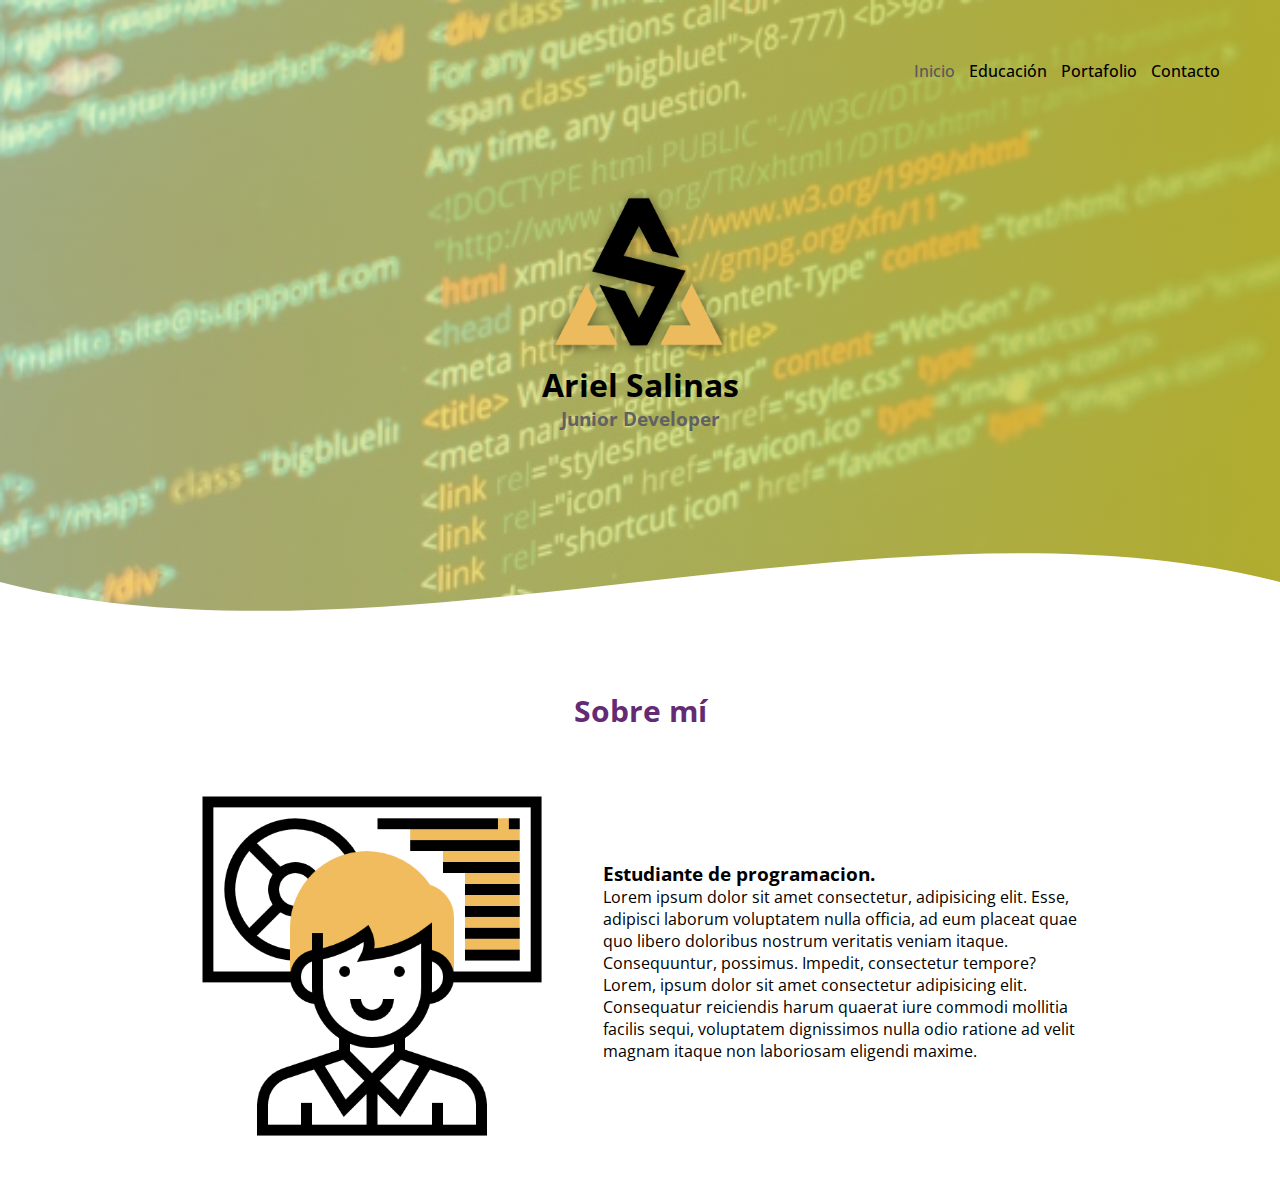
<file: index.html>
<!DOCTYPE html>
<html lang="en">
<head>
    <meta http-equiv="refresh" content="3" />

    <title>𝐴.𝑆. Inicio</title>
    <link rel="stylesheet" href="css/estilos.css">
    <link rel="shortcut icon" href="img/SA.B.png" type="image/x-icon">
    <link href="https://fonts.googleapis.com/css2?family=Open+Sans&display=swap" rel="stylesheet">
</head>
<body >
    <header>
        
        <nav>
            <a style="color: rgb(89, 88, 88);">Inicio</a>
            <a href="./educacion.html">Educación</a>
            <a href="#">Portafolio</a>
            <a href="#">Contacto</a>
        </nav>
        
        <section class="textos-header">
            <img src="img/S.A.S.png" width="200" alt="logo" class="logo">
            
            <h1>Ariel Salinas</h1>
            <h3>Junior Developer</h3>
        </section>
        <div class='wave' style="height: 150px; overflow: hidden;" ><svg viewBox="0 0 500 150" preserveAspectRatio="none" style="height: 100%; width: 100%;"><path d="M0.01,49.98 C150.00,149.98 349.20,-49.98 500.00,49.98 L500.00,149.98 L0.01,149.98 Z" style="stroke: none; fill: rgb(255, 255, 255);"></path></svg></div>
            
    </header>
    <main>
        <section class="contenedor sobre-nosotros">
            <h2 class="titulo">Sobre mí</h2>
            <div class="contenedor-sobre-nosotros">
                <img src="img/simulation.png" alt="" class="imagen-about-us" width="300">
                <div class="contenido-textos">
                    <h3> Estudiante de programacion.</h3>
                    <p>Lorem ipsum dolor sit amet consectetur, adipisicing elit. Esse, adipisci laborum voluptatem nulla officia, ad eum placeat quae quo libero doloribus nostrum veritatis veniam itaque. Consequuntur, possimus. Impedit, consectetur tempore? Lorem, ipsum dolor sit amet consectetur adipisicing elit. Consequatur reiciendis harum quaerat iure commodi mollitia facilis sequi, voluptatem dignissimos nulla odio ratione ad velit magnam itaque non laboriosam eligendi maxime.</p>
                </div>
            </div>
        </section>
        <section>
            <h2></h2>
            <div>

            </div>
        </section>
    </main>
</body>
</html>
</file>
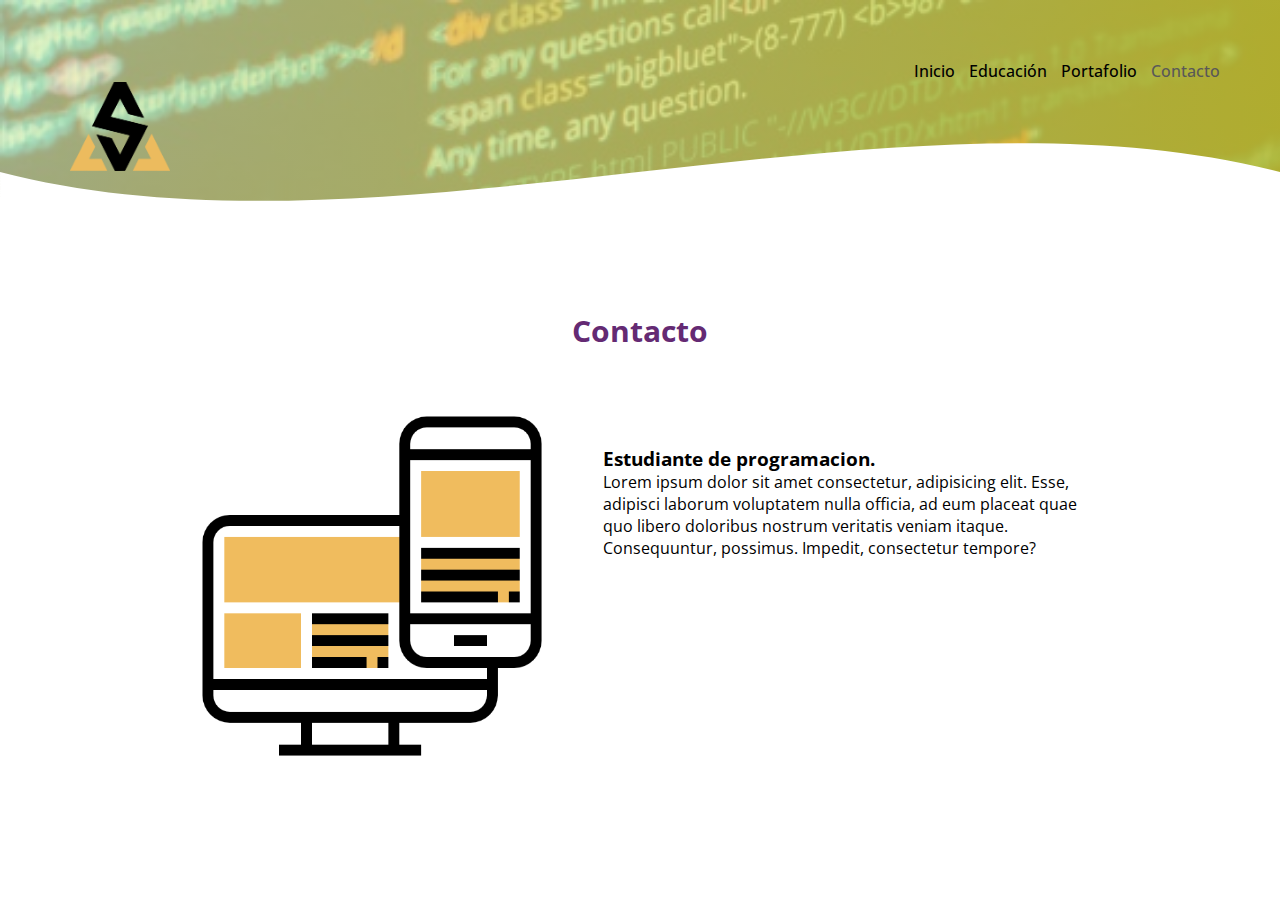
<file: contacto.html>
<!DOCTYPE html>
<html lang="en">
<head>
    <meta http-equiv="refresh" content="3" />

    <title>𝐴.𝑆. Contacto</title>
    <link rel="stylesheet" href="css/estilos-educacion.css">
    <link rel="shortcut icon" href="img/SA.B.png" type="image/x-icon">
    <link href="https://fonts.googleapis.com/css2?family=Open+Sans&display=swap" rel="stylesheet">
</head>
<body >
    <header>
        
        <nav>
            <a href="./index.html">Inicio</a>
            <a href="./educacion.html">Educación</a>
            <a href="./portafolio.html">Portafolio</a>
            <a style="color: rgb(89, 88, 88);">Contacto</a>
        </nav>
        
        <section class="textos-header">
            
            <img src="img/SA.E.png" width="100" alt="logo" class="logo">
        </section>
        <div class='wave' style="height: 150px; overflow: hidden;" ><svg viewBox="0 0 500 150" preserveAspectRatio="none" style="height: 100%; width: 100%;"><path d="M0.01,49.98 C150.00,149.98 349.20,-49.98 500.00,49.98 L500.00,149.98 L0.01,149.98 Z" style="stroke: none; fill: rgb(255, 255, 255);"></path></svg></div>
            
    </header>
    <main>
        <section class="contenedor sobre-nosotros">
            <h2 class="titulo">Contacto</h2>
            <div class="contenedor-sobre-nosotros">
                <img src="img/responsive.png" alt="" class="imagen-about-us" width="300">
                <div class="contenido-textos">
                    <h3> Estudiante de programacion.</h3>
                    <p>Lorem ipsum dolor sit amet consectetur, adipisicing elit. Esse, adipisci laborum voluptatem nulla officia, ad eum placeat quae quo libero doloribus nostrum veritatis veniam itaque. Consequuntur, possimus. Impedit, consectetur tempore?</p>
                </div>
            </div>
        </section>
        <section>
            <h2></h2>
            <div>

            </div>
        </section>
    </main>
</body>
</html>
</file>
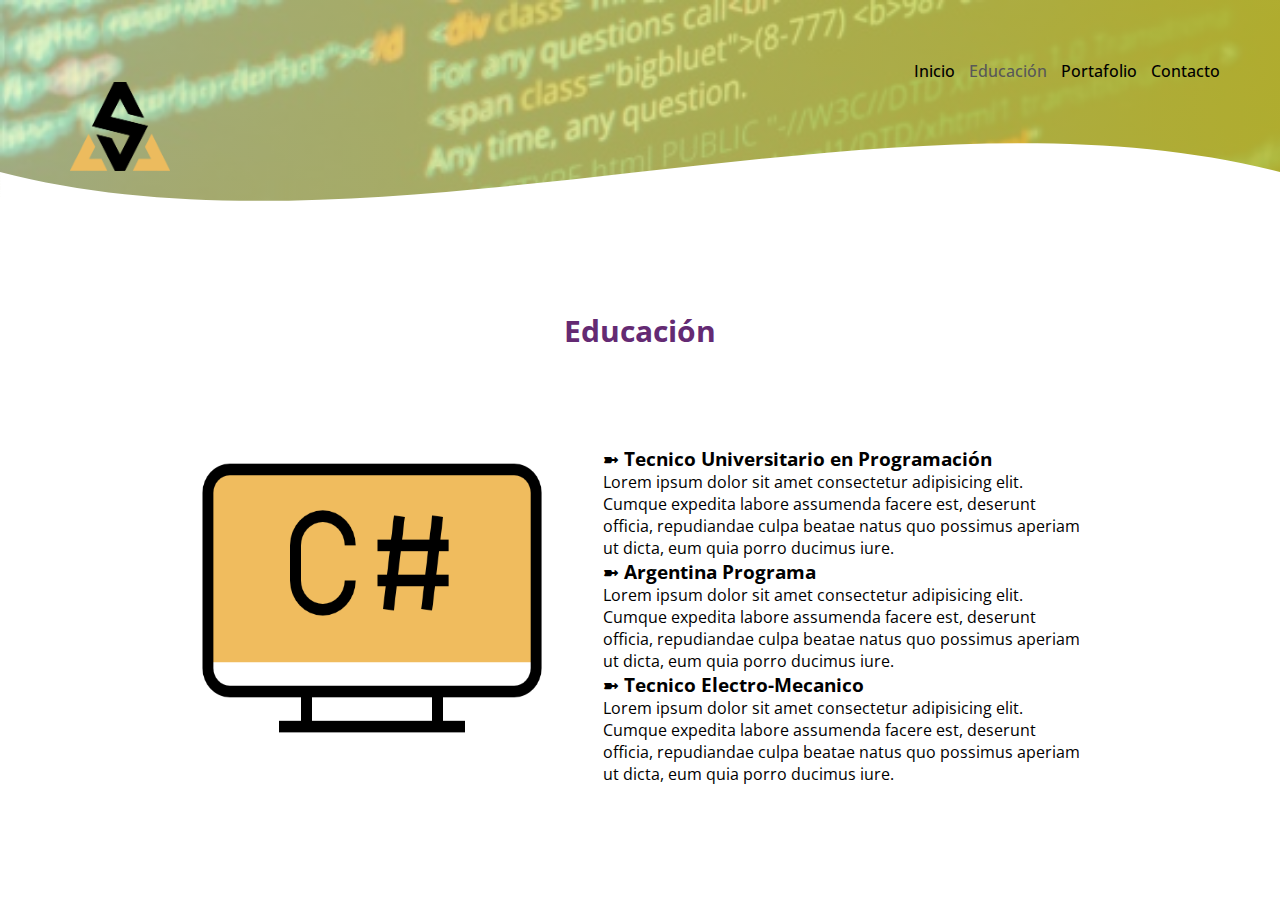
<file: educacion.html>
<!DOCTYPE html>
<html lang="en">
<head>
    <meta http-equiv="refresh" content="3" />

    <title>𝐴.𝑆. Educación</title>
    <link rel="stylesheet" href="css/estilos-educacion.css">
    <link rel="shortcut icon" href="img/SA.B.png" type="image/x-icon">
    <link href="https://fonts.googleapis.com/css2?family=Open+Sans&display=swap" rel="stylesheet">
</head>
<body >
    <header>
        
        <nav>
            <a href="./index.html">Inicio</a>
            <a style="color: rgb(89, 88, 88);">Educación</a>
            <a href="./portafolio.html">Portafolio</a>
            <a href="./contacto.html">Contacto</a>
        </nav>
        
        <section class="textos-header">
            
            <img src="img/SA.E.png" width="100" alt="logo" class="logo">
        </section>
        <div class='wave' style="height: 150px; overflow: hidden;" ><svg viewBox="0 0 500 150" preserveAspectRatio="none" style="height: 100%; width: 100%;"><path d="M0.01,49.98 C150.00,149.98 349.20,-49.98 500.00,49.98 L500.00,149.98 L0.01,149.98 Z" style="stroke: none; fill: rgb(255, 255, 255);"></path></svg></div>
            
    </header>
    <main>
        <section class="contenedor sobre-nosotros">
            <h2 class="titulo">Educación</h2>
            <div class="contenedor-sobre-nosotros">
                <img src="img/code.png" alt="" class="imagen-about-us" width="300">
                <div class="contenido-textos">
                    <h3>➼ Tecnico Universitario en Programación</h3>
                    <p>Lorem ipsum dolor sit amet consectetur adipisicing elit. Cumque expedita labore assumenda facere est, deserunt officia, repudiandae culpa beatae natus quo possimus aperiam ut dicta, eum quia porro ducimus iure.</p>
                    <h3>➼ Argentina Programa</h3>
                    <p>Lorem ipsum dolor sit amet consectetur adipisicing elit. Cumque expedita labore assumenda facere est, deserunt officia, repudiandae culpa beatae natus quo possimus aperiam ut dicta, eum quia porro ducimus iure.</p>
                    <h3>➼ Tecnico Electro-Mecanico</h3>
                    <p>Lorem ipsum dolor sit amet consectetur adipisicing elit. Cumque expedita labore assumenda facere est, deserunt officia, repudiandae culpa beatae natus quo possimus aperiam ut dicta, eum quia porro ducimus iure.</p>
                
                </div>
            </div>
        </section>
        <section>
            <h2></h2>
            <div>

            </div>
        </section>
    </main>
</body>
</html>
</file>
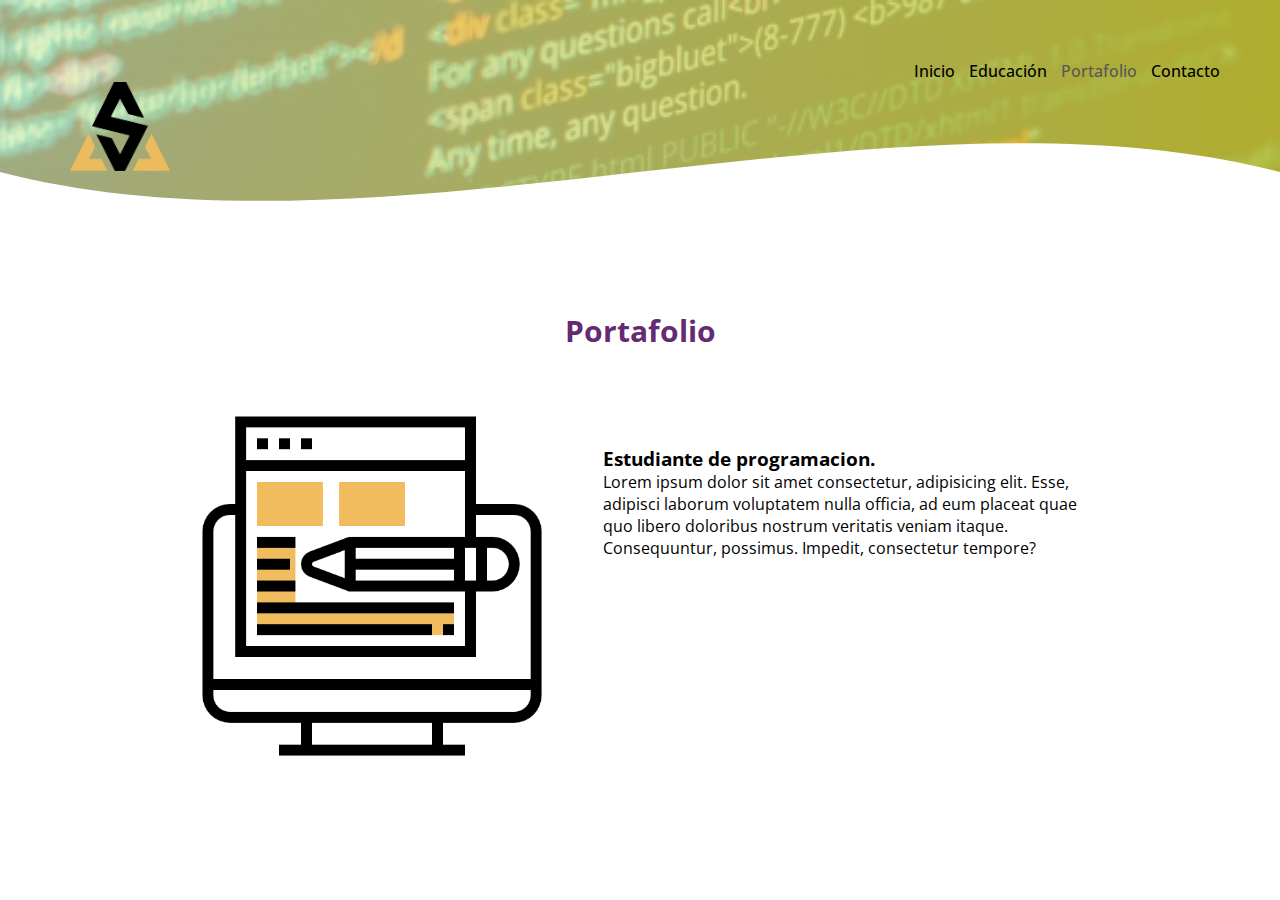
<file: portafolio.html>
<!DOCTYPE html>
<html lang="en">
<head>
    <meta http-equiv="refresh" content="3" />

    <title>𝐴.𝑆. Portafolio</title>
    <link rel="stylesheet" href="css/estilos-educacion.css">
    <link rel="shortcut icon" href="img/SA.B.png" type="image/x-icon">
    <link href="https://fonts.googleapis.com/css2?family=Open+Sans&display=swap" rel="stylesheet">
</head>
<body >
    <header>
        
        <nav>
            <a href="./index.html">Inicio</a>
            <a href="./educacion.html">Educación</a>
            <a style="color: rgb(89, 88, 88);">Portafolio</a>
            <a href="./contacto.html">Contacto</a>
        </nav>
        
        <section class="textos-header">
            
            <img src="img/SA.E.png" width="100" alt="logo" class="logo">
        </section>
        <div class='wave' style="height: 150px; overflow: hidden;" ><svg viewBox="0 0 500 150" preserveAspectRatio="none" style="height: 100%; width: 100%;"><path d="M0.01,49.98 C150.00,149.98 349.20,-49.98 500.00,49.98 L500.00,149.98 L0.01,149.98 Z" style="stroke: none; fill: rgb(255, 255, 255);"></path></svg></div>
            
    </header>
    <main>
        <section class="contenedor sobre-nosotros">
            <h2 class="titulo">Portafolio</h2>
            <div class="contenedor-sobre-nosotros">
                <img src="img/web-design.png" alt="" class="imagen-about-us" width="300">
                <div class="contenido-textos">
                    <h3> Estudiante de programacion.</h3>
                    <p>Lorem ipsum dolor sit amet consectetur, adipisicing elit. Esse, adipisci laborum voluptatem nulla officia, ad eum placeat quae quo libero doloribus nostrum veritatis veniam itaque. Consequuntur, possimus. Impedit, consectetur tempore?</p>
                </div>
            </div>
        </section>
        <section>
            <h2></h2>
            <div>

            </div>
        </section>
    </main>
</body>
</html>
</file>
<file: css/estilos.css>
*{
    margin: 0;
    padding: 0;
    box-sizing: border-box;
}
body{
    font-family: Open Sans;
}
.contenedor{
    padding: 60px 0;
    width: 90%;
    max-width: 1000px;
    margin: auto;
    overflow: hidden;
}
.titulo{
    color: #642a73;
    font-size: 30px;
    text-align: center;
    margin-bottom: 60px;
}
header{
    width: 100%;
    height: 630px;
    background: #CAC531;  /* fallback for old browsers */
    background: -webkit-linear-gradient(to right, hsla(64, 87%, 82%, 0.648), hsla(58, 61%, 49%, 0.875)), url(../img/303-3030448_coding-html-css.jpg);  /* Chrome 10-25, Safari 5.1-6 */
    background: linear-gradient(to right, hsla(64, 87%, 82%, 0.655), hsla(58, 61%, 49%, 0.868)), url(../img/303-3030448_coding-html-css.jpg); /* W3C, IE 10+/ Edge, Firefox 16+, Chrome 26+, Opera 12+, Safari 7+ */
    background-size: cover;
    background-attachment: fixed;
    position: relative;
}
nav{
    text-align:  right;
    padding: 60px 50px 0 0;
}
nav > a{
    color: rgb(0, 0, 0);
    font-weight: 500;
    text-decoration: none;
    margin-right: 10px;
}
nav > a:hover{
    color: rgb(255, 255, 255);
}
.wave{
    
    bottom: 0;
    width: 100%;
    margin-top: 0px;
}


header .textos-header{
    display: flex;
    align-items: center;
    height: 450px;
    justify-content: center;
    width: 100%;
    flex-direction: column;
    text-align: center;
}
.textos-header h1{
    color: rgb(0, 0, 0);
}
.textos-header h3{
    color: rgb(97, 97, 97);
}

.contenedor-sobre-nosotros{
    display: flex;
    justify-content: space-evenly;
}
.imagen-about-us{
    width: 35%;
    max-width: 500;
}
.contenedor-sobre-nosotros .contenido-textos{
    width: 48%;
    margin-top: 70px;
}
</file>
<file: css/estilos-educacion.css>
*{
    margin: 0;
    padding: 0;
    box-sizing: border-box;
}
body{
    font-family: Open Sans;
}
.contenedor{
    padding: 60px 0;
    width: 90%;
    max-width: 1000px;
    margin: auto;
    overflow: hidden;
}
.titulo{
    color: #642a73;
    font-size: 30px;
    text-align: center;
    margin-bottom: 60px;
}
header{
    width: 100%;
    height: 250px;
    background: #CAC531;  /* fallback for old browsers */
    background: -webkit-linear-gradient(to right, hsla(64, 87%, 82%, 0.648), hsla(58, 61%, 49%, 0.875)), url(../img/303-3030448_coding-html-css.jpg);  /* Chrome 10-25, Safari 5.1-6 */
    background: linear-gradient(to right, hsla(64, 87%, 82%, 0.655), hsla(58, 61%, 49%, 0.868)), url(../img/303-3030448_coding-html-css.jpg); /* W3C, IE 10+/ Edge, Firefox 16+, Chrome 26+, Opera 12+, Safari 7+ */
    background-size: cover;
    background-attachment: fixed;
    position: relative;
}
nav{
    text-align:  right;
    padding: 60px 50px 0 0;
}
nav > a{
    color: rgb(0, 0, 0);
    font-weight: 500;
    text-decoration: none;
    margin-right: 10px;
}
nav > a:hover{
    color: rgb(89, 88, 88);
}
.wave{
    
    bottom: 0;
    width: 100%;
    margin-top: 0px;
}


header .textos-header{
    display: flex;
    align-items: top;
    height: 40px;
    margin-left: 70px;
    justify-content: space-evenly;
    width: 85%;
    flex-direction: column;
    text-align: top;
    
    
}


.contenedor-sobre-nosotros{
    display: flex;
    justify-content: space-evenly;
}
.imagen-about-us{
    width: 35%;
    max-width: 500;
}
.contenedor-sobre-nosotros .contenido-textos{
    width: 48%;
    margin-top: 35px;
}
</file>
